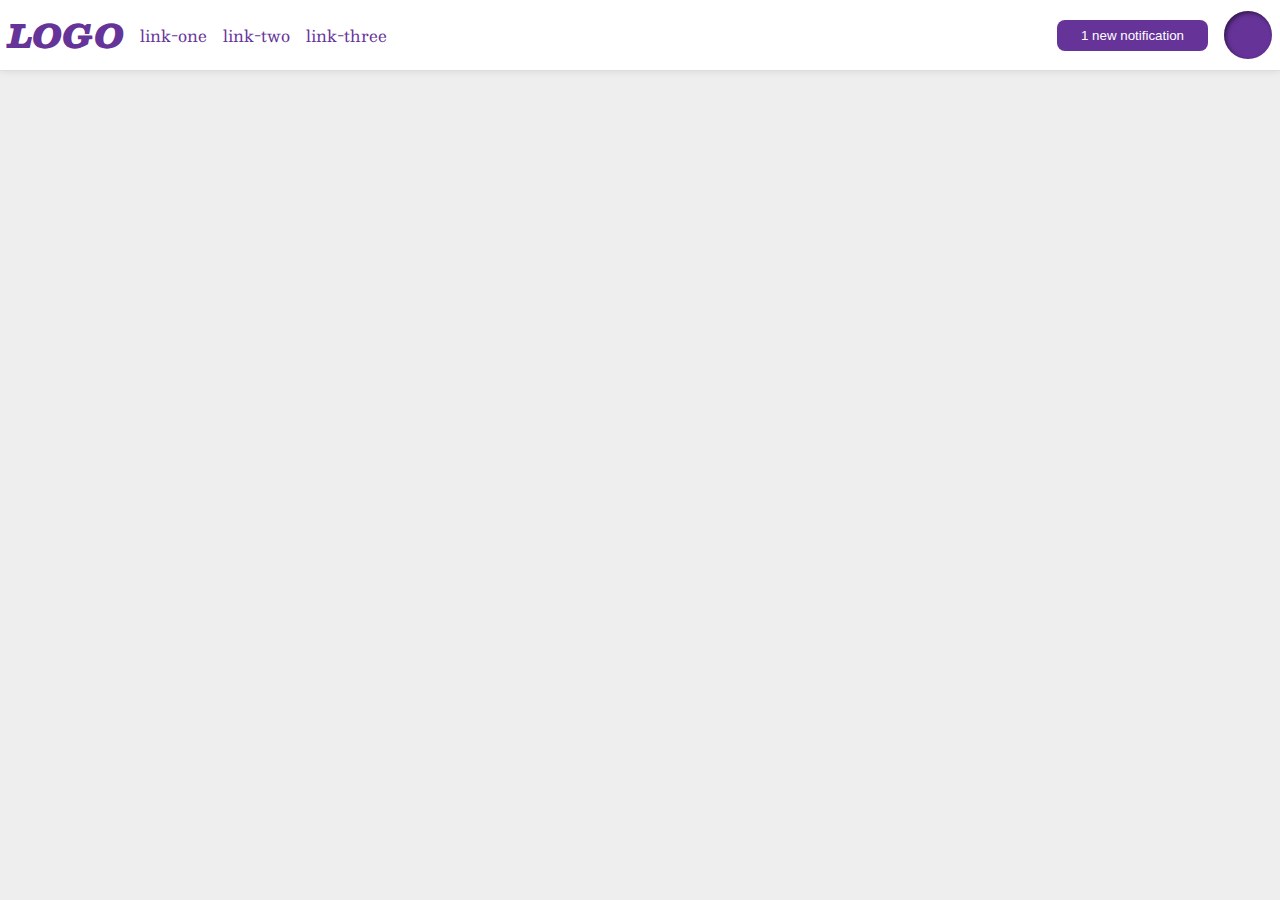
<file: flex/03-flex-header-2/index.html>
<!DOCTYPE html>
<html lang="en">
  <head>
    <meta charset="UTF-8">
    <meta http-equiv="X-UA-Compatible" content="IE=edge">
    <meta name="viewport" content="width=device-width, initial-scale=1.0">
    <title>Flex Header 2</title>
    <link rel="stylesheet" href="style.css">
  </head>
  <body>
    <div class="header">
      <div class="left">
        <div class="logo">
          LOGO
        </div>
        <ul class="links">
          <li><a href="google.com">link-one</a></li>
          <li><a href="google.com">link-two</a></li>
          <li><a href="google.com">link-three</a></li>
        </ul>
      </div>
      <div class="right"> 
        <button class="notifications">
          1 new notification
        </button>
        <div class="profile-image"></div>
      </div>
    </div> 
  </body>
</html>
</file>
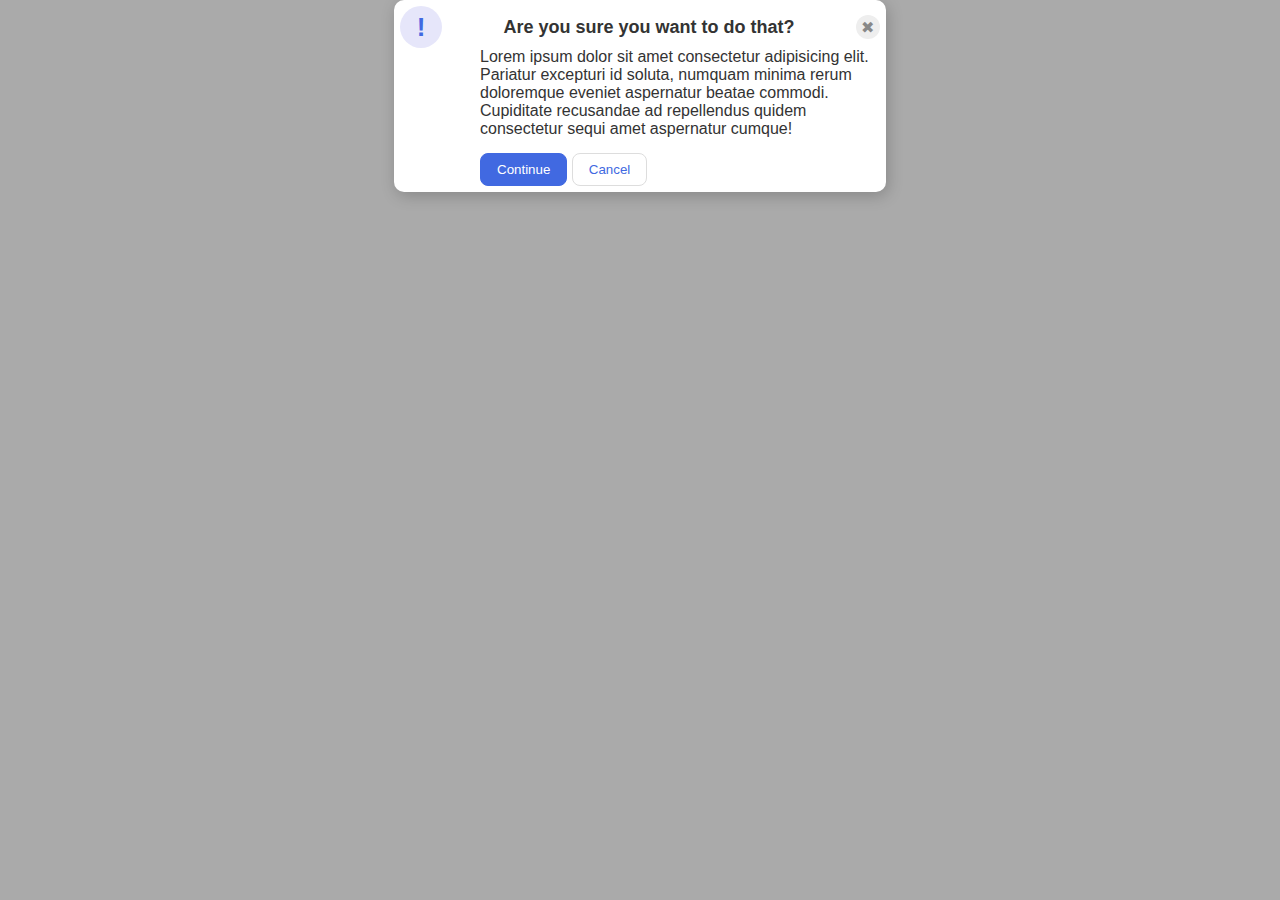
<file: flex/05-flex-modal/index.html>
<!DOCTYPE html>
<html lang="en">
  <head>
    <meta charset="UTF-8">
    <meta http-equiv="X-UA-Compatible" content="IE=edge">
    <meta name="viewport" content="width=device-width, initial-scale=1.0">
    <link rel="stylesheet" href="style.css">
    <title>Modal</title>
  </head>
  <body>
  <div class="modal">
    <div class="top"> 
      <div class="icon">!</div>
      <div class="header">Are you sure you want to do that?</div>
      <div class="close-button">✖</div>
    </div> 
    <div class="body">
      <div class="text">Lorem ipsum dolor sit amet consectetur adipisicing elit. Pariatur excepturi id soluta, numquam minima rerum doloremque eveniet aspernatur beatae commodi. Cupiditate recusandae ad repellendus quidem consectetur sequi amet aspernatur cumque!</div>
      <button class="continue">Continue</button>
      <button class="cancel">Cancel</button>
    </div>  
    </div>
  </body>
</html>
</file>
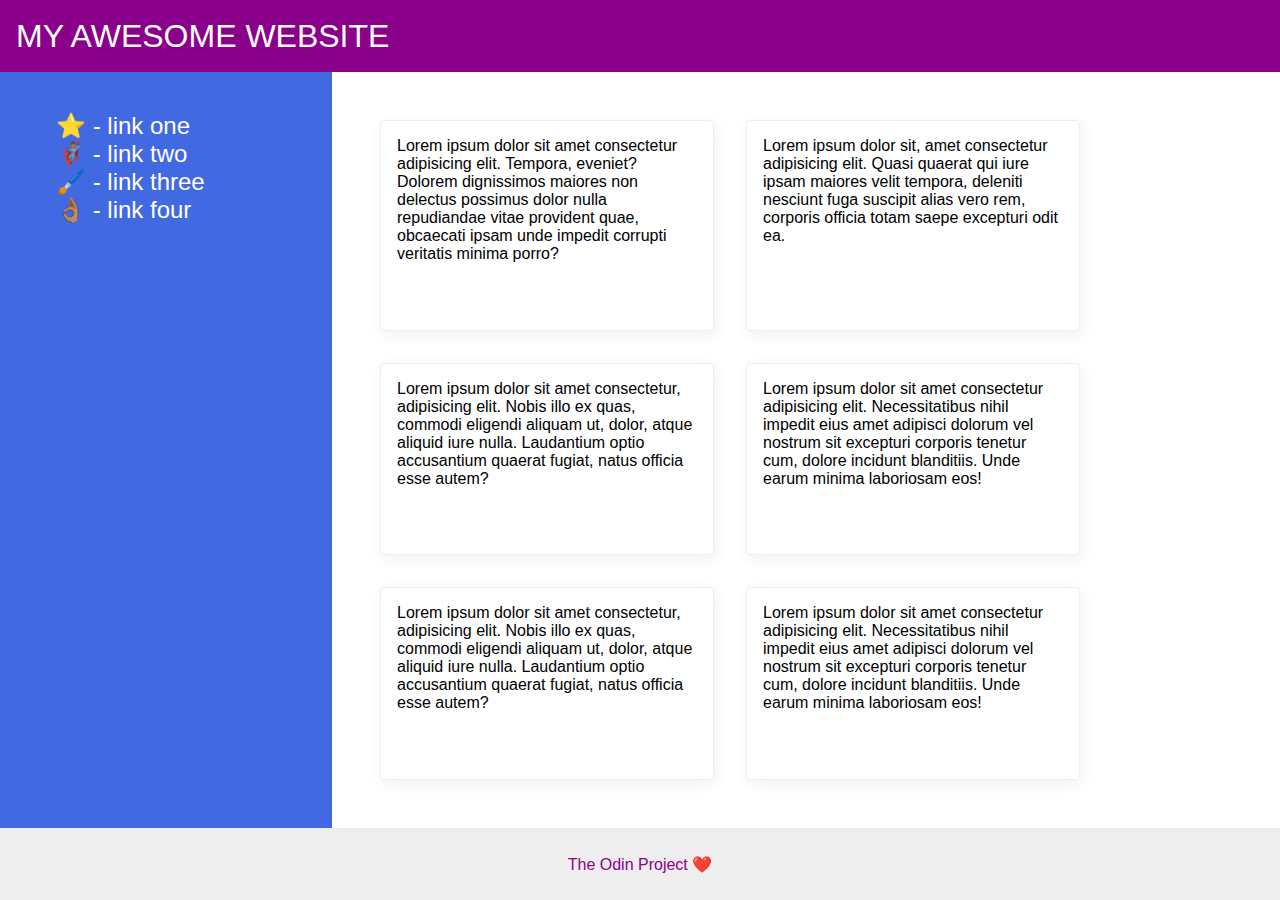
<file: flex/07-flex-layout-2/index.html>
<!DOCTYPE html>
<html lang="en">
  <head>
    <meta charset="UTF-8">
    <meta http-equiv="X-UA-Compatible" content="IE=edge">
    <meta name="viewport" content="width=device-width, initial-scale=1.0">
    <title>The Holy Grail</title>
    <link rel="stylesheet" href="style.css">
  </head>
  <body>
    <div class="header">
      MY AWESOME WEBSITE
    </div>
    <div class="body">
        <div class="sidebar">
          <ul>
            <li><a href="#">⭐ - link one</a></li>
            <li><a href="#">🦸🏽‍♂️ - link two</a></li>
            <li><a href="#">🖌️ - link three</a></li>
            <li><a href="#">👌🏽 - link four</a></li>
          </ul>
        </div> 
      <div class="ccontainer">
          <div class="card">Lorem ipsum dolor sit amet consectetur adipisicing elit. Tempora, eveniet? Dolorem dignissimos maiores non delectus possimus dolor nulla repudiandae vitae provident quae, obcaecati ipsam unde impedit corrupti veritatis minima porro?</div>
          <div class="card">Lorem ipsum dolor sit, amet consectetur adipisicing elit. Quasi quaerat qui iure ipsam maiores velit tempora, deleniti nesciunt fuga suscipit alias vero rem, corporis officia totam saepe excepturi odit ea.</div>
          <div class="card">Lorem ipsum dolor sit amet consectetur, adipisicing elit. Nobis illo ex quas, commodi eligendi aliquam ut, dolor, atque aliquid iure nulla. Laudantium optio accusantium quaerat fugiat, natus officia esse autem?</div>
          <div class="card">Lorem ipsum dolor sit amet consectetur adipisicing elit. Necessitatibus nihil impedit eius amet adipisci dolorum vel nostrum sit excepturi corporis tenetur cum, dolore incidunt blanditiis. Unde earum minima laboriosam eos!</div>
          <div class="card">Lorem ipsum dolor sit amet consectetur, adipisicing elit. Nobis illo ex quas, commodi eligendi aliquam ut, dolor, atque aliquid iure nulla. Laudantium optio accusantium quaerat fugiat, natus officia esse autem?</div>
          <div class="card">Lorem ipsum dolor sit amet consectetur adipisicing elit. Necessitatibus nihil impedit eius amet adipisci dolorum vel nostrum sit excepturi corporis tenetur cum, dolore incidunt blanditiis. Unde earum minima laboriosam eos!</div>
        </div>
    </div>
    <div class="footer">
      The Odin Project ❤️
    </div>
  </body>
</html>
</file>
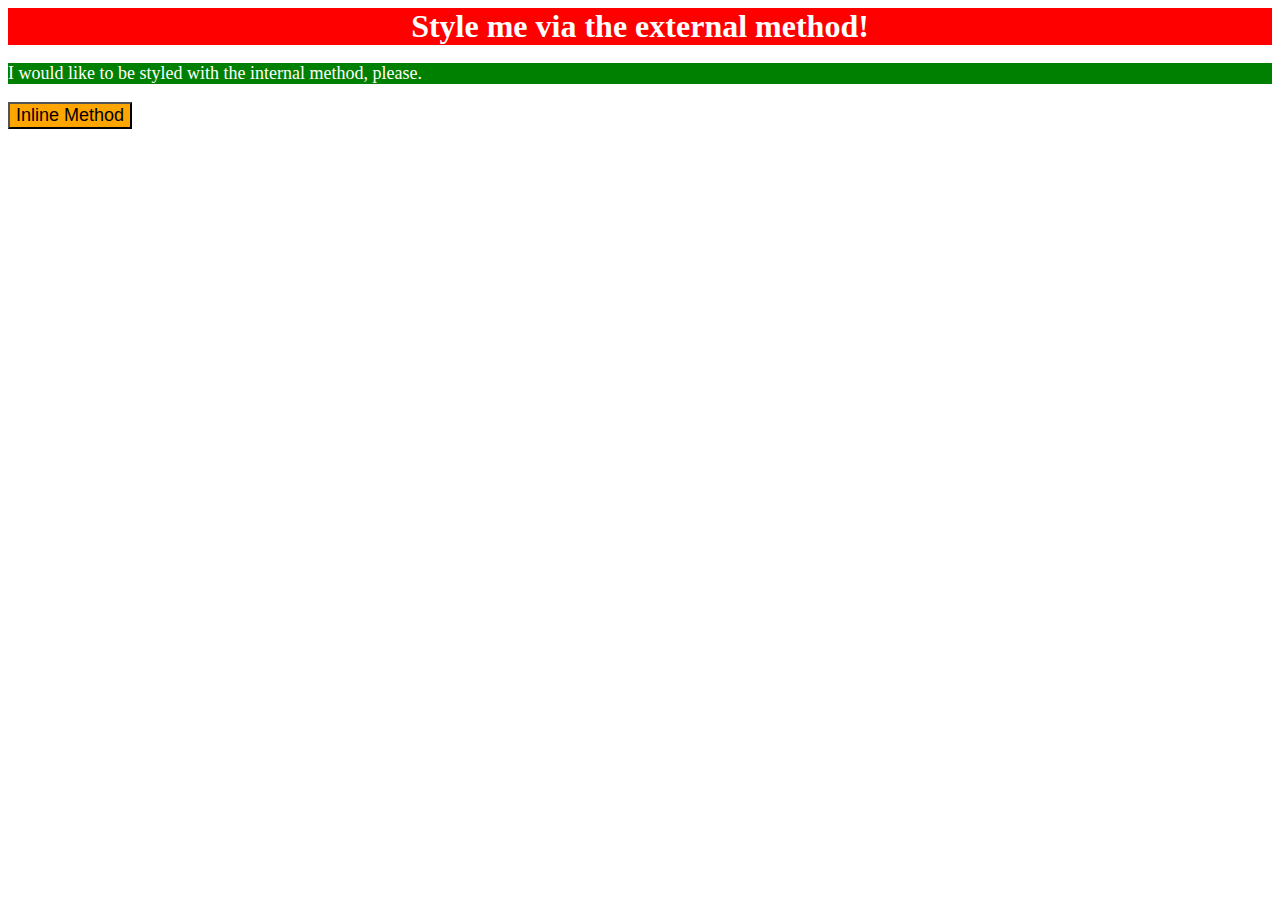
<file: foundations/01-css-methods/index.html>
<!DOCTYPE html>
<html lang="en">
  <head>
    <meta charset="UTF-8">
    <meta http-equiv="X-UA-Compatible" content="IE=edge">
    <meta name="viewport" content="width=device-width, initial-scale=1.0">
    <title>Methods for Adding CSS</title>
    <link rel="stylesheet" href="styles.css">
    <style>
      p 
      {
        background-color:green;
        color:white;
        font-size:18px;
      }
    </style>
  </head>
  <body>
    <div>Style me via the external method!</div>
    <p>I would like to be styled with the internal method, please.</p>
    <button style="background-color:orange; font-size:18px;">Inline Method</button>
  </body>
</html>
</file>
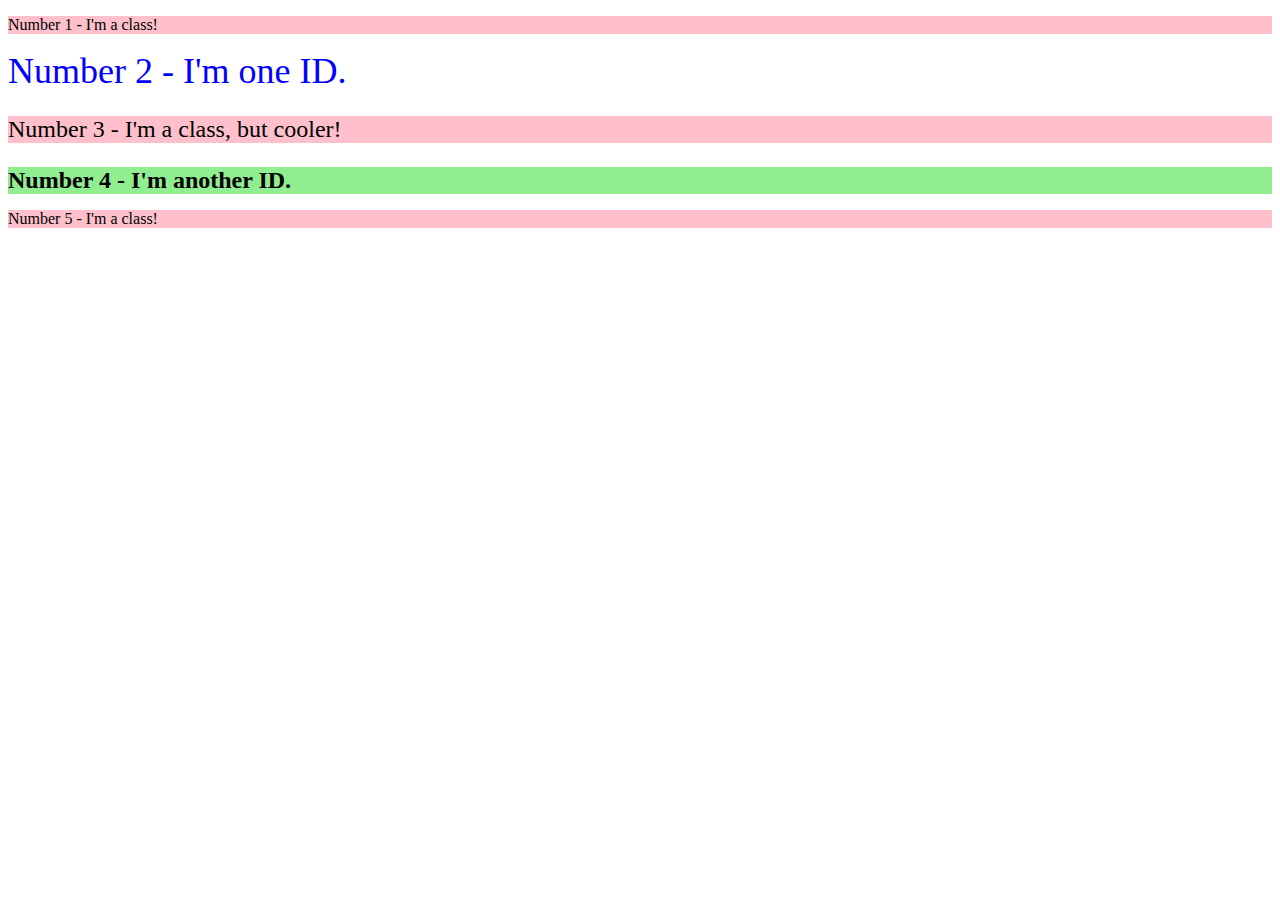
<file: foundations/02-class-id-selectors/index.html>
<!DOCTYPE html>
<html lang="en">
  <head>
    <meta charset="UTF-8">
    <meta http-equiv="X-UA-Compatible" content="IE=edge">
    <meta name="viewport" content="width=device-width, initial-scale=1.0">
    <title>Class and ID Selectors</title>
    <link rel="stylesheet" href="style.css">
  </head>
  <body>
    <p class="odd">Number 1 - I'm a class!</p>
    <div id="two">Number 2 - I'm one ID.</div>
    <p class ="odd odd-two">Number 3 - I'm a class, but cooler!</p>
    <div id ="four">Number 4 - I'm another ID.</div>
    <p class="odd">Number 5 - I'm a class!</p>
  </body>
</html>
</file>
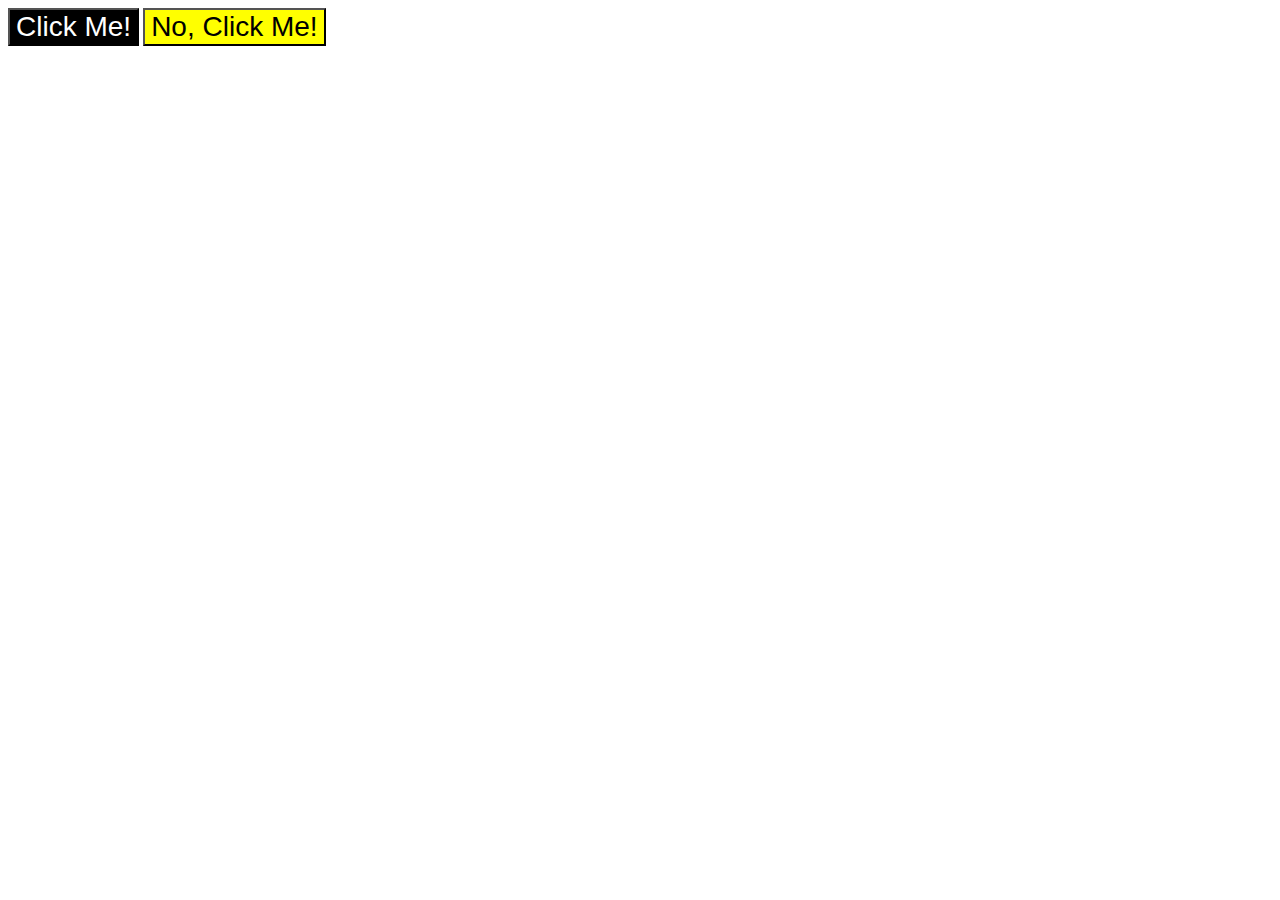
<file: foundations/03-grouping-selectors/index.html>
<!DOCTYPE html>
<html lang="en">
  <head>
    <meta charset="UTF-8">
    <meta http-equiv="X-UA-Compatible" content="IE=edge">
    <meta name="viewport" content="width=device-width, initial-scale=1.0">
    <title>Grouping Selectors</title>
    <link rel="stylesheet" href="style.css">
  </head>
  <body>
    <button class ="one">Click Me!</button>
    <button class ="two">No, Click Me!</button>
  </body>
</html>
</file>
<file: flex/03-flex-header-2/style.css>
/* this is some magical font-importing.  
you'll learn about it later. */
@import url('https://fonts.googleapis.com/css2?family=Besley:ital,wght@0,400;1,900&display=swap');

body {
  margin: 0;
  background: #eee;
  font-family: Besley, serif;
}

.header {
  background: white;
  border-bottom: 1px solid #ddd;
  box-shadow: 0 0 8px rgba(0,0,0,.1);
  display:flex;
  justify-content:space-between;
  padding:8px;
}

.profile-image {
  background: rebeccapurple;
  box-shadow: inset 2px 2px 4px rgba(0,0,0,.5);
  border-radius: 50%;
  width: 48px;
  height:  48px;
}

.logo {
  color: rebeccapurple;
  font-size: 32px;
  font-weight: 900;
  font-style: italic;
}

button {
  border: none;
  border-radius: 8px;
  background: rebeccapurple;
  color: white;
  padding: 8px 24px;
}

a {
  /* this removes the line under our links */
  text-decoration: none;
  color: rebeccapurple;
}

ul {
  list-style-type: none;
  display:flex;
  margin:0;
  padding:0px;
  gap:16px;
}
.left,.right
{
  display:flex;
  align-items: center;
  gap:16px;
}
</file>
<file: flex/05-flex-modal/style.css>
c@import url('https://fonts.googleapis.com/css2?family=Roboto:wght@400;700&display=swap');

html, body {
  height: 100%;
}

body {
  font-family: Roboto, sans-serif;
  margin: 0;
  background: #aaa;
  color: #333;
  /* I'll give you this one for free lol */
  display: flex;
  align-items: center;
  justify-content: center;
}

.top
{
  display:flex;
  justify-content:space-between;
  align-items:center;
}

.header
{
  font-weight:bold;
  font-size:18px;
}
.body
{
  margin-left:80px;
}
.modal {
  background: white;
  width: 480px;
  border-radius: 10px;
  box-shadow: 2px 4px 16px rgba(0,0,0,.2);
  padding:6px;
}

.icon {
  color: royalblue;
  font-size: 26px;
  font-weight: 700;
  background: lavender;
  width: 42px;
  height: 42px;
  border-radius: 50%;
  display: flex;
  align-items: center;
  justify-content: center;
}

.close-button {
  background: #eee;
  border-radius: 50%;
  color: #888;
  font-weight: 400;
  font-size: 16px;
  height: 24px;
  width: 24px;
  display: flex;
  align-items: center;
  justify-content: center;
}

button {
  padding: 8px 16px;
  border-radius: 8px;
}

button.continue {
  background: royalblue;
  border: 1px solid royalblue;
  color: white;
  margin-top:15px;
}

button.cancel {
  background: white;
  border: 1px solid #ddd;
  color: royalblue;
}
</file>
<file: flex/07-flex-layout-2/style.css>
body {
  font-family: -apple-system, BlinkMacSystemFont, 'Segoe UI', Roboto, Oxygen, Ubuntu, Cantarell, 'Open Sans', 'Helvetica Neue', sans-serif;
  margin: 0;
  min-height: 100vh;
  display:flex;
  flex-direction:column;
}

.header {
  height: 72px;
  background: darkmagenta;
  color: white;
  font-size:32px;
  font-weight:900px;
  display:flex;
  align-items:center;
  padding-left:16px;
}

.footer {
  display:flex;
  justify-content:center;
  align-items:center;
  height: 72px;
  background: #eee;
  color: darkmagenta;
  margin-top:auto;
}

.sidebar {
  display:flex;
  flex-direction:column;
  max-width:300px;
  flex-shrink:0;
  background: royalblue;
  padding:16px;
  flex:1;
}

.card {
  border: 1px solid #eee;
  box-shadow: 2px 4px 16px rgba(0,0,0,.06);
  border-radius: 4px;
  padding:16px;
  margin:16px;
  max-width:300px;
  
}
ul{
  list-style:none;
  text-decoration-line:none;
  font-size:24px;
}
a
{
  color:white;
  text-decoration-line:none;
}
.ccontainer
{
  display:flex;
  flex:1;
  flex-wrap:wrap;
  padding:32px;
}
.body
{
  display:flex;
  flex:1;
}
</file>
<file: foundations/01-css-methods/styles.css>
div    
{
    background-color:red;
    color:white;
    font-size:32px;
    text-align:center;
    font-weight:bold;
}
</file>
<file: foundations/02-class-id-selectors/style.css>
.odd
{
    background-color:pink;
    font-family:'Verdana' 'DejaVu Sans' 'sans-serif';

}
.odd-two
{
    font-size:24px;
}
#two
{
    color:blue;
    font-size:36px;
}
#four
{
    background-color:lightgreen;
    font-size:24px;
    font-weight:bold;
}
</file>
<file: foundations/03-grouping-selectors/style.css>
.one,
.two
{
    font-size:28px;
    font-family:"Helvetica","Times New Roman","sans-serif";
}
.one{
    background-color:black;
    color:white;
}
.two{
    background-color:yellow;
}
</file>
